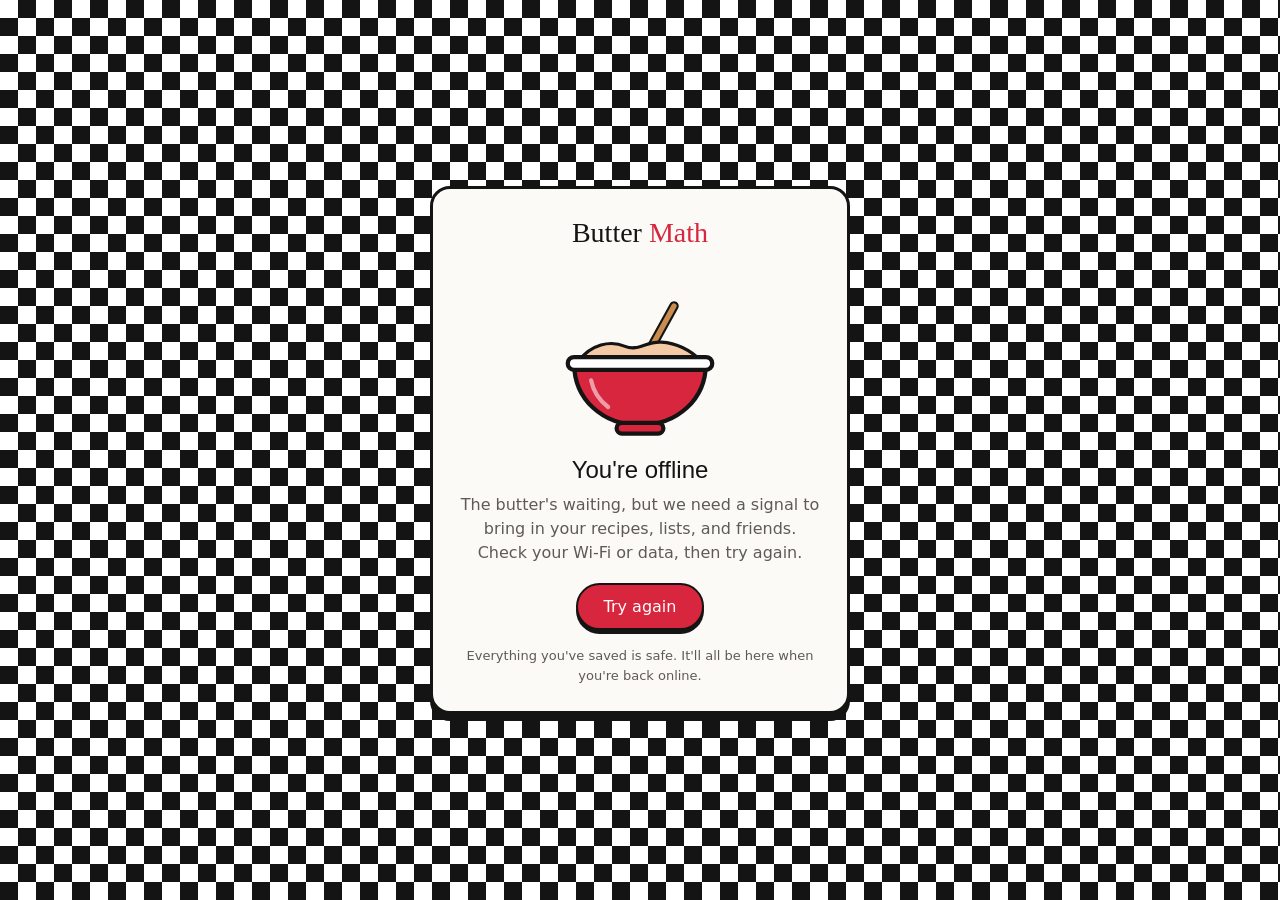
<file: offline.html>
<!DOCTYPE html>
<html lang="en">
<head>
<meta charset="utf-8">
<meta name="viewport" content="width=device-width,initial-scale=1">
<title>You're offline · Butter Math</title>
<meta name="theme-color" content="#D7263D">
<meta name="robots" content="noindex">
<link rel="icon" href="/beta/icons/favicon-pat-48.png" type="image/png">
<style>
*{box-sizing:border-box}
html,body{margin:0;min-height:100%}
body{background:#141414 repeating-conic-gradient(#141414 0 25%,#fff 0 50%) 0 0/36px 36px;font:400 16px/1.5 Inter,system-ui,-apple-system,"Segoe UI",sans-serif;color:#141414;display:flex;align-items:center;justify-content:center;min-height:100vh;padding:24px}
.card{background:#FBFAF7;border:3px solid #141414;border-radius:20px;box-shadow:0 7px 0 #141414;max-width:420px;width:100%;padding:28px 24px 26px;text-align:center}
.logo{font:400 28px Pacifico,"Brush Script MT",cursive;margin:0 0 6px}.logo span{color:#D7263D}
.pot{width:170px;height:auto;display:block;margin:4px auto 10px;overflow:visible}
h1{font:400 24px/1.2 "Archivo Black",Impact,"Arial Black",sans-serif;margin:6px 0 8px}
p{margin:0 0 18px;color:#5E5A57}
button{font:500 16px Inter,system-ui,sans-serif;background:#D7263D;color:#fff;border:2px solid #141414;border-radius:999px;padding:12px 26px;box-shadow:0 4px 0 #141414;cursor:pointer}
button:active{transform:translateY(2px);box-shadow:0 2px 0 #141414}
.small{margin:16px 0 0;font-size:13px}
.pat{animation:drop 2.4s ease-in infinite;opacity:0}
.p2{animation-delay:1.2s}
@keyframes drop{0%{transform:translateY(0);opacity:0}10%{opacity:1}55%{transform:translateY(78px);opacity:1}65%,100%{transform:translateY(82px);opacity:0}}
.pot .spoon{transform-origin:80px 66px;animation:stir 2.2s ease-in-out infinite}
@keyframes stir{0%,100%{transform:rotate(-8deg)}50%{transform:rotate(8deg)}}
@media(prefers-reduced-motion:reduce){.pat,.pot .spoon{animation:none}.pat{opacity:0}}
</style>
</head>
<body>
<main class="card">
<div class="logo">Butter <span>Math</span></div>
<svg class="pot" role="img" aria-label="A red mixing bowl" viewBox="0 -40 160 180">
  <g class="spoon"><path d="M80 66 L112 8" stroke="#141414" stroke-width="9" stroke-linecap="round"/><path d="M80 66 L112 8" stroke="#C98B4E" stroke-width="5" stroke-linecap="round"/><ellipse cx="78" cy="72" rx="7" ry="11" fill="#C98B4E" stroke="#141414" stroke-width="3" transform="rotate(29 78 72)"/></g>
  <path class="batter" d="M22 60 C34 44 52 40 66 46 C78 51 86 41 100 42 C116 43 128 50 138 60 Z" fill="#F4C9A6" stroke="#141414" stroke-width="3" stroke-linejoin="round"/>
  <path d="M18 62h124c0 34-27 58-62 58S18 96 18 62z" fill="#D7263D" stroke="#141414" stroke-width="4" stroke-linejoin="round"/>
  <rect x="12" y="56" width="136" height="12" rx="6" fill="#fff" stroke="#141414" stroke-width="4"/>
  <rect x="58" y="118" width="44" height="10" rx="5" fill="#D7263D" stroke="#141414" stroke-width="4"/>
  <path d="M34 78c2 10 8 19 16 25" fill="none" stroke="#fff" stroke-width="4" stroke-linecap="round" opacity=".55"/>
<g class="pat p1"><rect x="46" y="-34" width="26" height="16" rx="3" fill="#F7D774" stroke="#141414" stroke-width="3"/><rect x="48" y="-32" width="22" height="5" rx="2" fill="#FFF1B8"/></g><g class="pat p2"><rect x="86" y="-34" width="26" height="16" rx="3" fill="#F7D774" stroke="#141414" stroke-width="3"/><rect x="88" y="-32" width="22" height="5" rx="2" fill="#FFF1B8"/></g></svg>
<h1>You're offline</h1>
<p>The butter's waiting, but we need a signal to bring in your recipes, lists, and friends. Check your Wi-Fi or data, then try again.</p>
<button type="button" onclick="location.reload()">Try again</button>
<p class="small">Everything you've saved is safe. It'll all be here when you're back online.</p>
</main>
</body>
</html>
</file>
